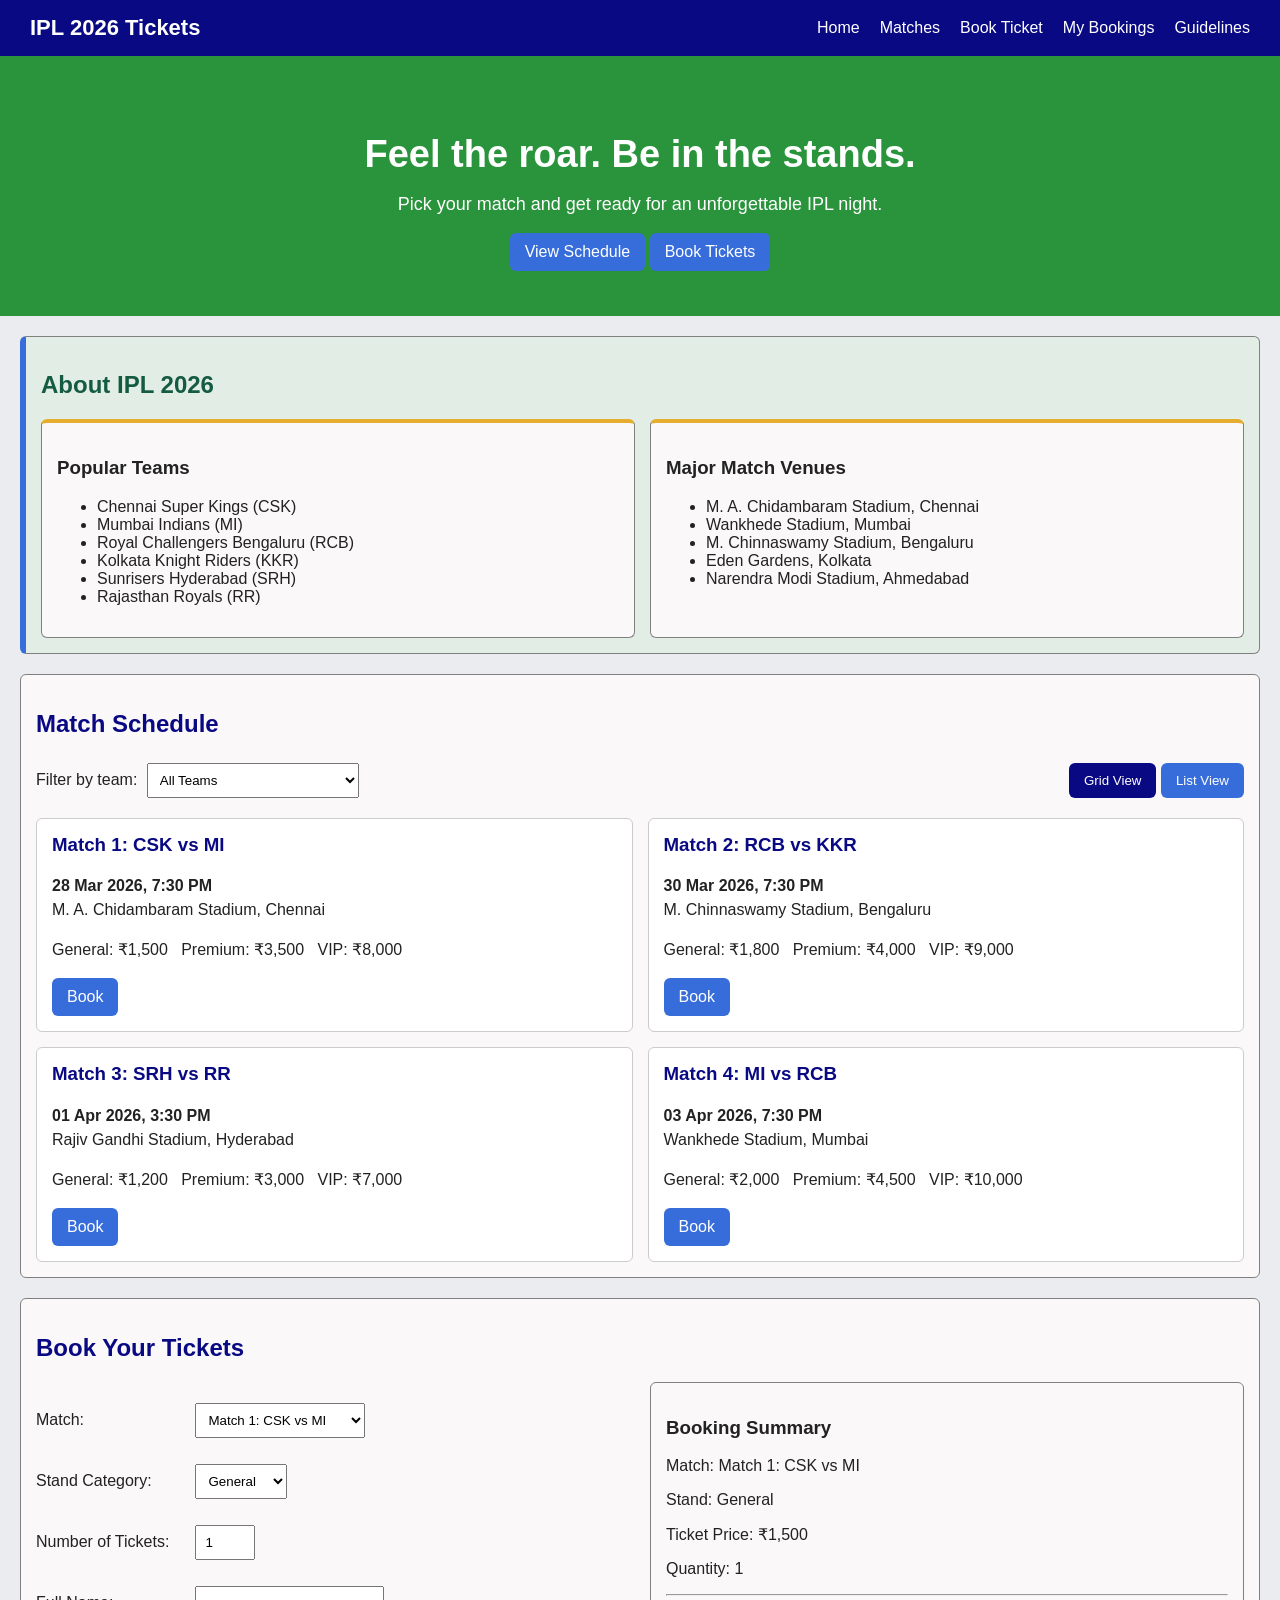
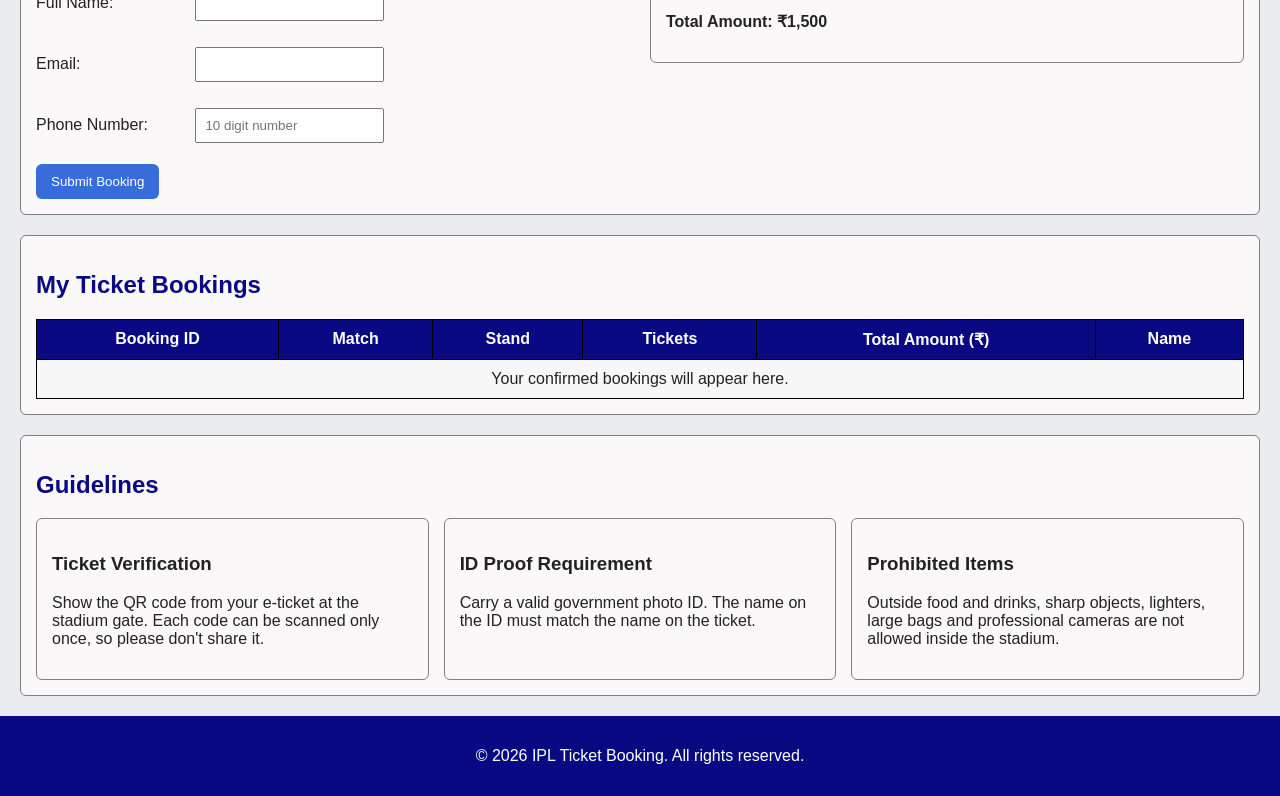
<file: index.html>
<!DOCTYPE html>
<html lang="en">
<head>
    <meta charset="UTF-8">
    <meta name="viewport" content="width=device-width, initial-scale=1.0">
    <title>Book IPL 2026 Tickets</title>
    <link rel="stylesheet" href="styles.css">
</head>
<body>
    <header>
        <p>IPL 2026 Tickets</p>
        <button class="menu-toggle" type="button" aria-label="Open menu" aria-expanded="false">☰</button>
        <nav id="main-nav">
            <a href="#home">Home</a>
            <a href="#matches">Matches</a>
            <a href="#booking">Book Ticket</a>
            <a href="#my-bookings">My Bookings</a>
            <a href="#guidelines">Guidelines</a>
        </nav>
    </header>

    <main>
        <section class="hero" id="home">
            <h1>Feel the roar. Be in the stands.</h1>
            <p>Pick your match and get ready for an unforgettable IPL night.</p>
            <a class="button" href="#matches">View Schedule</a>
            <a class="button" href="#booking">Book Tickets</a>
        </section>

        <section class="card" id="about">
            <h2>About IPL 2026</h2>
            <div class="info-grid">
                <article class="card">
                    <h3>Popular Teams</h3>
                    <ul>
                        <li>Chennai Super Kings (CSK)</li>
                        <li>Mumbai Indians (MI)</li>
                        <li>Royal Challengers Bengaluru (RCB)</li>
                        <li>Kolkata Knight Riders (KKR)</li>
                        <li>Sunrisers Hyderabad (SRH)</li>
                        <li>Rajasthan Royals (RR)</li>
                    </ul>
                </article>
                <article class="card">
                    <h3>Major Match Venues</h3>
                    <ul>
                        <li>M. A. Chidambaram Stadium, Chennai</li>
                        <li>Wankhede Stadium, Mumbai</li>
                        <li>M. Chinnaswamy Stadium, Bengaluru</li>
                        <li>Eden Gardens, Kolkata</li>
                        <li>Narendra Modi Stadium, Ahmedabad</li>
                    </ul>
                </article>
            </div>
        </section>

        <section class="card" id="matches">
            <h2>Match Schedule</h2>
            <div class="schedule-controls">
                <form class="filter-form">
                    <label for="team-filter">Filter by team:</label>
                    <select id="team-filter" name="team-filter">
                        <option value="all">All Teams</option>
                        <option value="csk">Chennai Super Kings</option>
                        <option value="mi">Mumbai Indians</option>
                        <option value="rcb">Royal Challengers Bengaluru</option>
                        <option value="kkr">Kolkata Knight Riders</option>
                        <option value="srh">Sunrisers Hyderabad</option>
                        <option value="rr">Rajasthan Royals</option>
                    </select>
                </form>
                <div class="view-controls">
                    <button class="view-button active" type="button" data-view="grid">Grid View</button>
                    <button class="view-button" type="button" data-view="list">List View</button>
                </div>
            </div>

            <div class="match-grid" id="match-list">
                <article class="match-card" data-teams="csk mi">
                    <h3>Match 1: CSK vs MI</h3>
                    <p><strong>28 Mar 2026, 7:30 PM</strong><br>M. A. Chidambaram Stadium, Chennai</p>
                    <p>General: ₹1,500 &nbsp; Premium: ₹3,500 &nbsp; VIP: ₹8,000</p>
                    <a class="small-button match-book" data-match="0" href="#booking">Book</a>
                </article>
                <article class="match-card" data-teams="rcb kkr">
                    <h3>Match 2: RCB vs KKR</h3>
                    <p><strong>30 Mar 2026, 7:30 PM</strong><br>M. Chinnaswamy Stadium, Bengaluru</p>
                    <p>General: ₹1,800 &nbsp; Premium: ₹4,000 &nbsp; VIP: ₹9,000</p>
                    <a class="small-button match-book" data-match="1" href="#booking">Book</a>
                </article>
                <article class="match-card" data-teams="srh rr">
                    <h3>Match 3: SRH vs RR</h3>
                    <p><strong>01 Apr 2026, 3:30 PM</strong><br>Rajiv Gandhi Stadium, Hyderabad</p>
                    <p>General: ₹1,200 &nbsp; Premium: ₹3,000 &nbsp; VIP: ₹7,000</p>
                    <a class="small-button match-book" data-match="2" href="#booking">Book</a>
                </article>
                <article class="match-card" data-teams="mi rcb">
                    <h3>Match 4: MI vs RCB</h3>
                    <p><strong>03 Apr 2026, 7:30 PM</strong><br>Wankhede Stadium, Mumbai</p>
                    <p>General: ₹2,000 &nbsp; Premium: ₹4,500 &nbsp; VIP: ₹10,000</p>
                    <a class="small-button match-book" data-match="3" href="#booking">Book</a>
                </article>
                <p class="empty" id="empty-state" hidden>No matches found for this team.</p>
            </div>
        </section>

        <section class="card" id="booking">
            <h2>Book Your Tickets</h2>
            <div class="booking-grid">
                <form class="booking-form" id="booking-form">
                    <p><label for="match">Match:</label>
                        <select id="match" name="match">
                            <option value="0">Match 1: CSK vs MI</option>
                            <option value="1">Match 2: RCB vs KKR</option>
                            <option value="2">Match 3: SRH vs RR</option>
                            <option value="3">Match 4: MI vs RCB</option>
                        </select>
                    </p>
                    <p><label for="stand">Stand Category:</label>
                        <select id="stand" name="stand">
                            <option value="0">General</option>
                            <option value="1">Premium</option>
                            <option value="2">VIP</option>
                        </select>
                    </p>
                    <p><label for="tickets">Number of Tickets:</label>
                        <input type="number" id="tickets" name="tickets" min="1" max="10" value="1" required>
                    </p>
                    <p><label for="name">Full Name:</label>
                        <input type="text" id="name" name="name" minlength="2" maxlength="50" required>
                    </p>
                    <p><label for="email">Email:</label>
                        <input type="email" id="email" name="email" required>
                    </p>
                    <p><label for="phone">Phone Number:</label>
                        <input type="tel" id="phone" name="phone" pattern="[0-9]{10}" placeholder="10 digit number" required>
                    </p>
                    <button type="submit">Submit Booking</button>
                </form>

                <aside class="summary card">
                    <h3>Booking Summary</h3>
                    <p>Match: <span id="summary-match">Match 1: CSK vs MI</span></p>
                    <p>Stand: <span id="summary-stand">General</span></p>
                    <p>Ticket Price: ₹<span id="summary-price">1,500</span></p>
                    <p>Quantity: <span id="summary-quantity">1</span></p>
                    <hr>
                    <p><strong>Total Amount: ₹<span id="summary-total">1,500</span></strong></p>
                </aside>
            </div>
        </section>

        <section class="card" id="my-bookings">
            <h2>My Ticket Bookings</h2>
            <table>
                <thead>
                    <tr>
                        <th>Booking ID</th>
                        <th>Match</th>
                        <th>Stand</th>
                        <th>Tickets</th>
                        <th>Total Amount (₹)</th>
                        <th>Name</th>
                    </tr>
                </thead>
                <tbody>
                    <tr><td colspan="6">Your confirmed bookings will appear here.</td></tr>
                </tbody>
            </table>
        </section>

        <section class="card" id="guidelines">
            <h2>Guidelines</h2>
            <div class="guidelines info-grid">
                <article class="card">
                    <h3>Ticket Verification</h3>
                    <p>Show the QR code from your e-ticket at the stadium gate. Each code can be scanned only once, so please don't share it.</p>
                </article>
                <article class="card">
                    <h3>ID Proof Requirement</h3>
                    <p>Carry a valid government photo ID. The name on the ID must match the name on the ticket.</p>
                </article>
                <article class="card">
                    <h3>Prohibited Items</h3>
                    <p>Outside food and drinks, sharp objects, lighters, large bags and professional cameras are not allowed inside the stadium.</p>
                </article>
            </div>
        </section>
    </main>

    <footer>
        <p>&copy; 2026 IPL Ticket Booking. All rights reserved.</p>
    </footer>

    <p id="toast" class="toast" aria-live="polite"></p>
    <script src="app.js"></script>
</body>
</html>
</file>
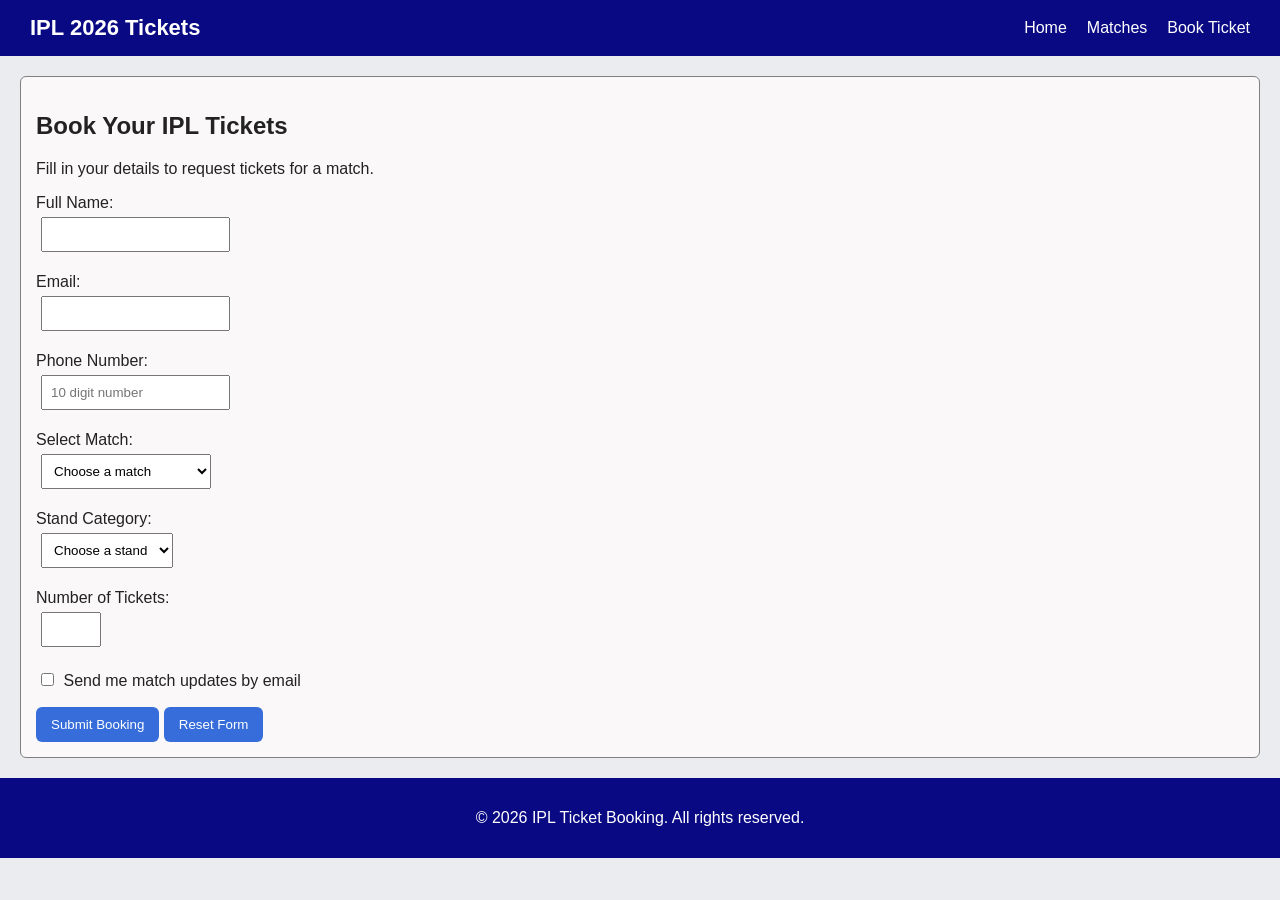
<file: booking.html>
<!DOCTYPE html>
<html lang="en">
<head>
    <meta charset="UTF-8">
    <meta name="viewport" content="width=device-width, initial-scale=1.0">
    <title>Book IPL 2026 Tickets</title>
    <link rel="stylesheet" href="styles.css">
</head>
<body>
    <header>
        <p>IPL 2026 Tickets</p>
        <nav>
            <a href="index.html">Home</a>
            <a href="index.html#matches">Matches</a>
            <a href="booking.html">Book Ticket</a>
        </nav>
    </header>

    <main>
        <section class="card booking-page">
            <h1>Book Your IPL Tickets</h1>
            <p>Fill in your details to request tickets for a match.</p>

            <form action="#" method="get">
                <p>
                    <label for="name">Full Name:</label><br>
                    <input type="text" id="name" name="name"
                           minlength="2" maxlength="50" required>
                </p>

                <p>
                    <label for="email">Email:</label><br>
                    <input type="email" id="email" name="email" required>
                </p>

                <p>
                    <label for="phone">Phone Number:</label><br>
                    <input type="tel" id="phone" name="phone"
                           pattern="[0-9]{10}" minlength="10" maxlength="10"
                           placeholder="10 digit number" required>
                </p>

                <p>
                    <label for="match">Select Match:</label><br>
                    <select id="match" name="match" required>
                        <option value="">Choose a match</option>
                        <option value="CSK vs MI">Match 1: CSK vs MI</option>
                        <option value="RCB vs KKR">Match 2: RCB vs KKR</option>
                        <option value="SRH vs RR">Match 3: SRH vs RR</option>
                        <option value="MI vs RCB">Match 4: MI vs RCB</option>
                    </select>
                </p>

                <p>
                    <label for="stand">Stand Category:</label><br>
                    <select id="stand" name="stand" required>
                        <option value="">Choose a stand</option>
                        <option value="General">General</option>
                        <option value="Premium">Premium</option>
                        <option value="VIP">VIP</option>
                    </select>
                </p>

                <p>
                    <label for="tickets">Number of Tickets:</label><br>
                    <input type="number" id="tickets" name="tickets"
                           min="1" max="10" required>
                </p>

                <p>
                    <input type="checkbox" id="updates" name="updates">
                    <label for="updates">Send me match updates by email</label>
                </p>

                <button type="submit">Submit Booking</button>
                <button type="reset">Reset Form</button>
            </form>
        </section>
    </main>

    <footer>
        <p>&copy; 2026 IPL Ticket Booking. All rights reserved.</p>
    </footer>
</body>
</html>
</file>
<file: styles.css>
* {
    box-sizing: border-box;
}

body {
    font-family: sans-serif;
    margin: 0;
    background-color: #ebecef;
    color: #222;
}

header {
    background-color: rgb(9, 9, 131);
    color: white;
    display: flex;
    justify-content: space-between;
    align-items: center;
    padding: 15px 30px;
}

header p {
    margin: 0;
    font-size: 22px;
    font-weight: bold;
}

nav {
    display: flex;
    gap: 20px;
}

nav a {
    color: white;
    text-decoration: none;
}

nav a:hover {
    color: yellow;
}

.menu-toggle {
    display: none;
}

.hero {
    background-color: rgb(41, 148, 59);
    color: white;
    text-align: center;
    padding: 45px 20px;
}

.hero h1 {
    font-size: 38px;
    margin-bottom: 10px;
}

.hero p {
    font-size: 18px;
}

.card {
    margin: 20px;
    border: 1px solid grey;
    border-radius: 6px;
    padding: 15px;
    background-color: rgb(250, 248, 248);
}

h2 {
    font-size: 24px;
    color: rgb(9, 9, 131);
}

.info-grid {
    display: grid;
    grid-template-columns: repeat(2, 1fr);
    gap: 15px;
}

.info-grid .card {
    margin: 0;
}

.guidelines {
    grid-template-columns: repeat(3, 1fr);
}

.schedule-controls {
    display: flex;
    justify-content: space-between;
    align-items: center;
    gap: 12px;
    margin-bottom: 15px;
}

.filter-form {
    margin: 0;
}

select,
input {
    padding: 8px;
    margin: 5px;
}

.match-grid {
    display: grid;
    grid-template-columns: repeat(2, 1fr);
    gap: 15px;
}

.match-card {
    border: 1px solid #ccc;
    border-radius: 6px;
    padding: 15px;
    background: white;
}

.match-card h3 {
    color: rgb(9, 9, 131);
    margin-top: 0;
}

.match-card p {
    line-height: 1.5;
}

.list-view {
    grid-template-columns: 1fr;
}

.empty {
    color: grey;
}

.booking-grid {
    display: grid;
    grid-template-columns: 1fr 1fr;
    gap: 20px;
}

.booking-form label {
    display: inline-block;
    width: 150px;
}

.booking-form input,
.booking-form select {
    max-width: 65%;
}

.summary {
    align-self: start;
    margin: 0;
}

button,
.button,
.small-button {
    background-color: rgb(55, 109, 218);
    color: white;
    padding: 10px 15px;
    border-radius: 6px;
    border: none;
    cursor: pointer;
    text-decoration: none;
    display: inline-block;
}

button:hover,
.button:hover,
.small-button:hover {
    background-color: rgb(9, 9, 131);
}

.view-button.active {
    background-color: rgb(9, 9, 131);
}

table {
    width: 100%;
    border-collapse: collapse;
}

th,
td {
    border: 1px solid black;
    padding: 10px;
    text-align: center;
}

th {
    background-color: rgb(9, 9, 131);
    color: white;
}

td {
    background-color: #f7f7f7;
}

#about {
    background-color: #e2eee5;
    border-left: 6px solid rgb(55, 109, 218);
}

#about h2 {
    color: rgb(20, 91, 65);
}

#about .card {
    border-top: 4px solid rgb(230, 174, 49);
}

footer {
    text-align: center;
    background-color: rgb(9, 9, 131);
    color: white;
    padding: 15px;
}

.toast {
    display: none;
    position: fixed;
    right: 20px;
    bottom: 20px;
    background-color: rgb(9, 9, 131);
    color: white;
    padding: 12px 18px;
    border-radius: 6px;
}

.toast.show {
    display: block;
}

@media (max-width: 800px) {
    .booking-grid {
        grid-template-columns: 1fr 1fr;
        gap: 12px;
    }

    .booking-form label {
        width: 125px;
    }

    .booking-form input,
    .booking-form select {
        max-width: 58%;
    }

    table {
        display: block;
        overflow-x: auto;
        white-space: nowrap;
    }
}

@media (max-width: 600px) {
    header {
        padding: 14px 18px;
        position: relative;
    }

    header p {
        font-size: 20px;
    }

    .menu-toggle {
        display: block;
        font-size: 23px;
        padding: 5px 9px;
    }

    nav {
        display: none;
        position: absolute;
        top: 100%;
        left: 0;
        right: 0;
        z-index: 2;
        background: rgb(9, 9, 131);
        padding: 12px 20px;
    }

    nav.open {
        display: flex;
        flex-direction: column;
        gap: 14px;
    }

    .hero {
        padding: 35px 15px;
    }

    .hero h1 {
        font-size: 30px;
    }

    .card {
        margin: 12px;
        padding: 13px;
    }

    .info-grid,
    .match-grid,
    .booking-grid,
    .guidelines {
        grid-template-columns: 1fr;
    }

    .schedule-controls {
        align-items: flex-start;
        flex-direction: column;
    }

    .booking-form label {
        display: block;
        width: auto;
    }

    .booking-form input,
    .booking-form select {
        width: 100%;
        max-width: none;
        margin: 5px 0;
    }

    table {
        font-size: 13px;
    }

    .toast {
        left: 15px;
        right: 15px;
        bottom: 15px;
    }
}
</file>
